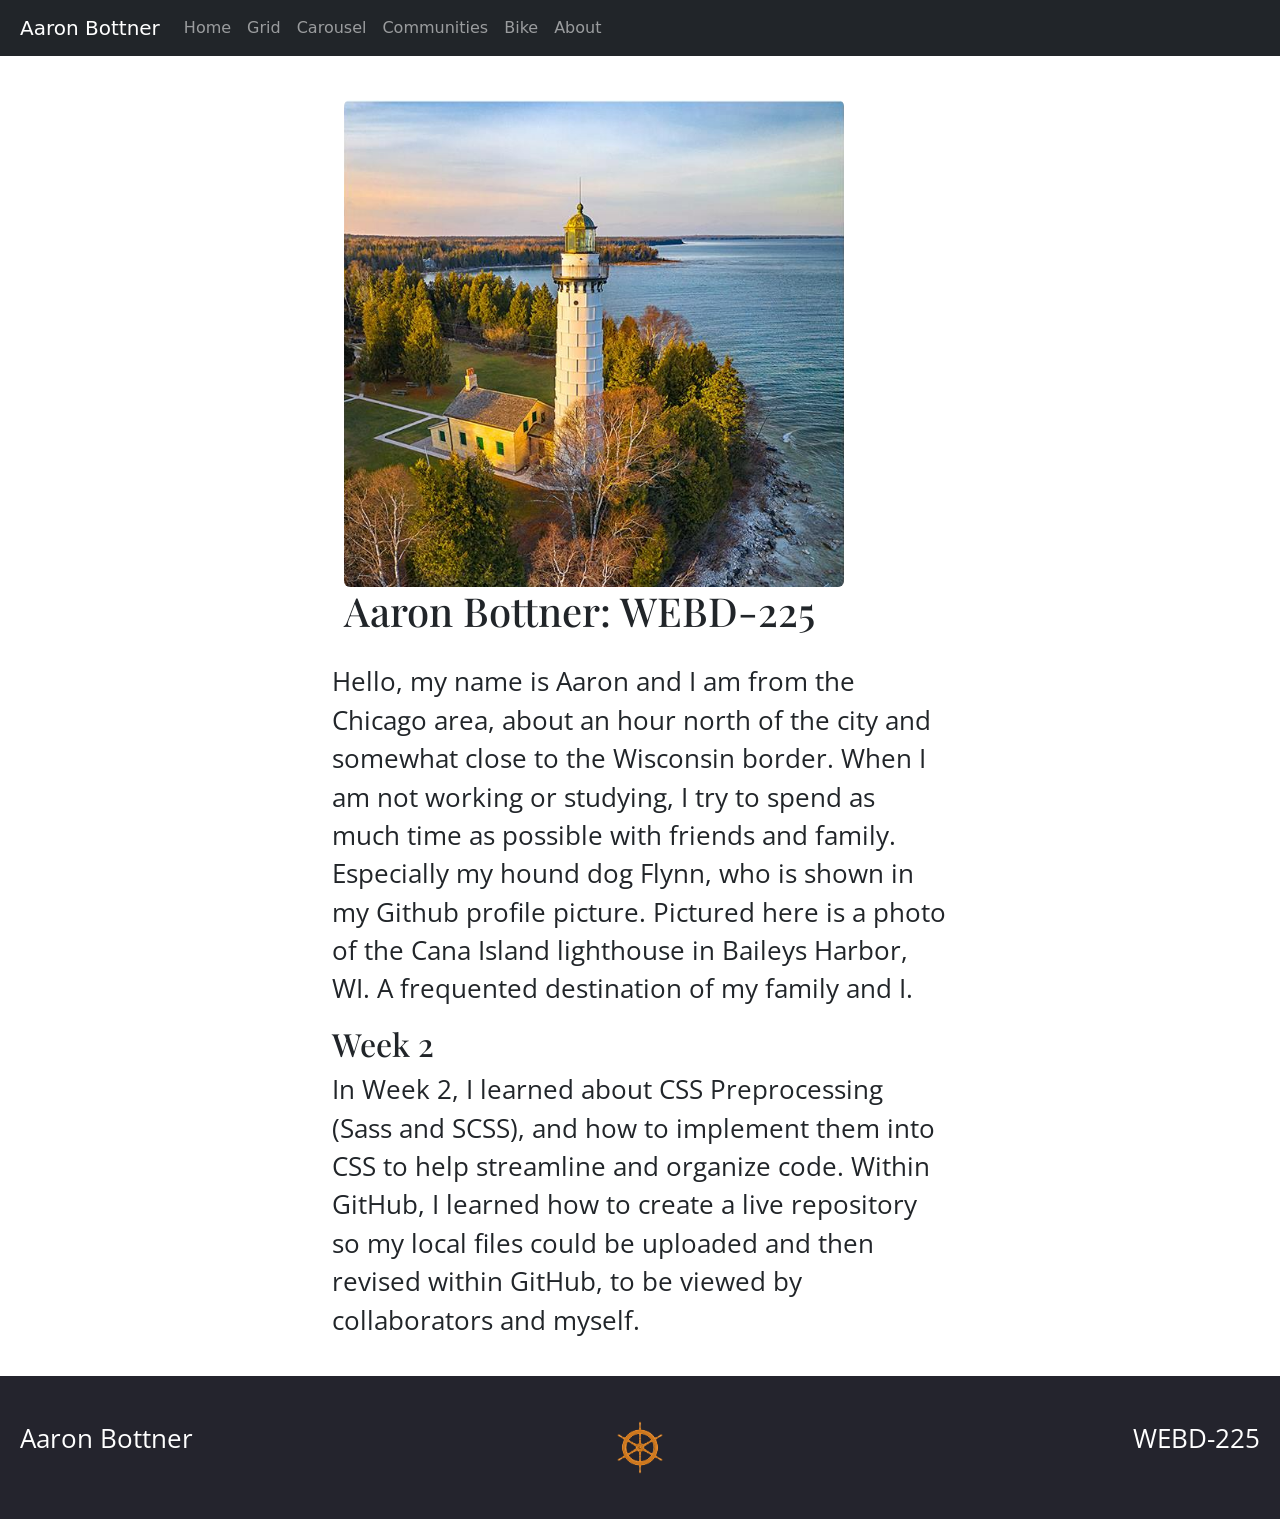
<file: index.html>
<!doctype html>
<html lang="en">
<head>
  <meta charset="utf-8">
  <meta name="viewport" content="width=device-width, initial-scale=1, shrink-to-fit=no">
  <meta name="description" content="">
  <meta name="author" content="">
  <title>Home: Aaron Bottner</title>
  <link rel="icon" href="images/favicon-64x64.png" sizes="any">
  <link rel="canonical" href="https://getbootstrap.com/docs/4.0/examples/starter-template/">
  <!-- Bootstrap core CSS -->
  <link href="css/styles.css" rel="stylesheet">

  <!-- Custom styles for this template -->
  <link href="https://cdn.jsdelivr.net/npm/bootstrap@5.3.2/dist/css/bootstrap.min.css" rel="stylesheet">
</head>
<body>
<nav class="navbar navbar-expand-md navbar-dark bg-dark fixed-top">

    <a class="navbar-brand" href="#">Aaron Bottner</a>

    <button class="navbar-toggler"
            type="button"
            data-bs-toggle="collapse"
            data-bs-target="#navbarsExampleDefault"
            aria-controls="navbarsExampleDefault"
            aria-expanded="false"
            aria-label="Toggle navigation">

        <span class="navbar-toggler-icon"></span>

    </button>

    <div class="collapse navbar-collapse" id="navbarsExampleDefault">

        <ul class="navbar-nav me-auto">

            <li class="nav-item">
                <a class="nav-link" href="index.html">Home</a>
            </li>

            <li class="nav-item">
                <a class="nav-link" href="grid.html">Grid</a>
            </li>

            <li class="nav-item">
                <a class="nav-link" href="carousel.html">Carousel</a>
            </li>

            <li class="nav-item">
                <a class="nav-link" href="communities.html">Communities</a>
            </li>

            <li class="nav-item">
                <a class="nav-link" href="bike.html">Bike</a>
            </li>

            <li class="nav-item">
                <a class="nav-link" href="about.html">About</a>
            </li>

        </ul>

    </div>
</nav>

<main role="main" class="container-fluid">

  <div class="container home_2col">
    <div class="row">
      <div class="col">
        <img src="images/canaisland_lighthouse.png" class="rounded d-block dibley" alt="Cana Island lighthouse with Lake Michigan in background">
      </div>
      <div class="col">
        <h1>Aaron Bottner: WEBD-225</h1>
      </div>
    </div>
  </div><!--end 2col-->

  <p> Hello, my name is Aaron and I am from the Chicago area, about an hour north of the city and somewhat close to the Wisconsin border. When I am not working or studying, I try to spend as much time as possible with friends and family. Especially my hound dog Flynn, who is shown in my Github profile picture. Pictured here is a photo of the Cana Island lighthouse in Baileys Harbor, WI. A frequented destination of my family and I.</p>
<article>
  <h2>Week 2</h2>
  <p>In Week 2, I learned about CSS Preprocessing (Sass and SCSS), and how to implement them into CSS to help streamline and organize code. Within GitHub, I learned how to create a live repository so my local files could be uploaded and then revised within GitHub, to be viewed by collaborators and myself.</p>
</main><!-- /.container -->

  <footer>
          <p>Aaron Bottner</p>
          <a href="index.html">
        <img src="images/shipwheel.png" alt="Wooden ship wheel">
    </a>
          <p>WEBD-225</p>
      </footer>

<!-- Bootstrap core JavaScript
================================================== -->
<!-- Placed at the end of the document so the pages load faster -->
<script src="https://code.jquery.com/jquery-3.2.1.slim.min.js" integrity="sha384-KJ3o2DKtIkvYIK3UENzmM7KCkRr/rE9/Qpg6aAZGJwFDMVNA/GpGFF93hXpG5KkN" crossorigin="anonymous"></script>
<script src="https://cdn.jsdelivr.net/npm/popper.js@1.12.9/dist/umd/popper.min.js" integrity="sha384-ApNbgh9B+Y1QKtv3Rn7W3mgPxhU9K/ScQsAP7hUibX39j7fakFPskvXusvfa0b4Q" crossorigin="anonymous"></script>
<script src="https://cdn.jsdelivr.net/npm/bootstrap@5.3.3/dist/js/bootstrap.bundle.min.js" integrity="sha384-YvpcrYf0tY3lHB60NNkmXc5s9fDVZLESaAA55NDzOxhy9GkcIdslK1eN7N6jIeHz" crossorigin="anonymous"></script>

</body>
</html>
</file>
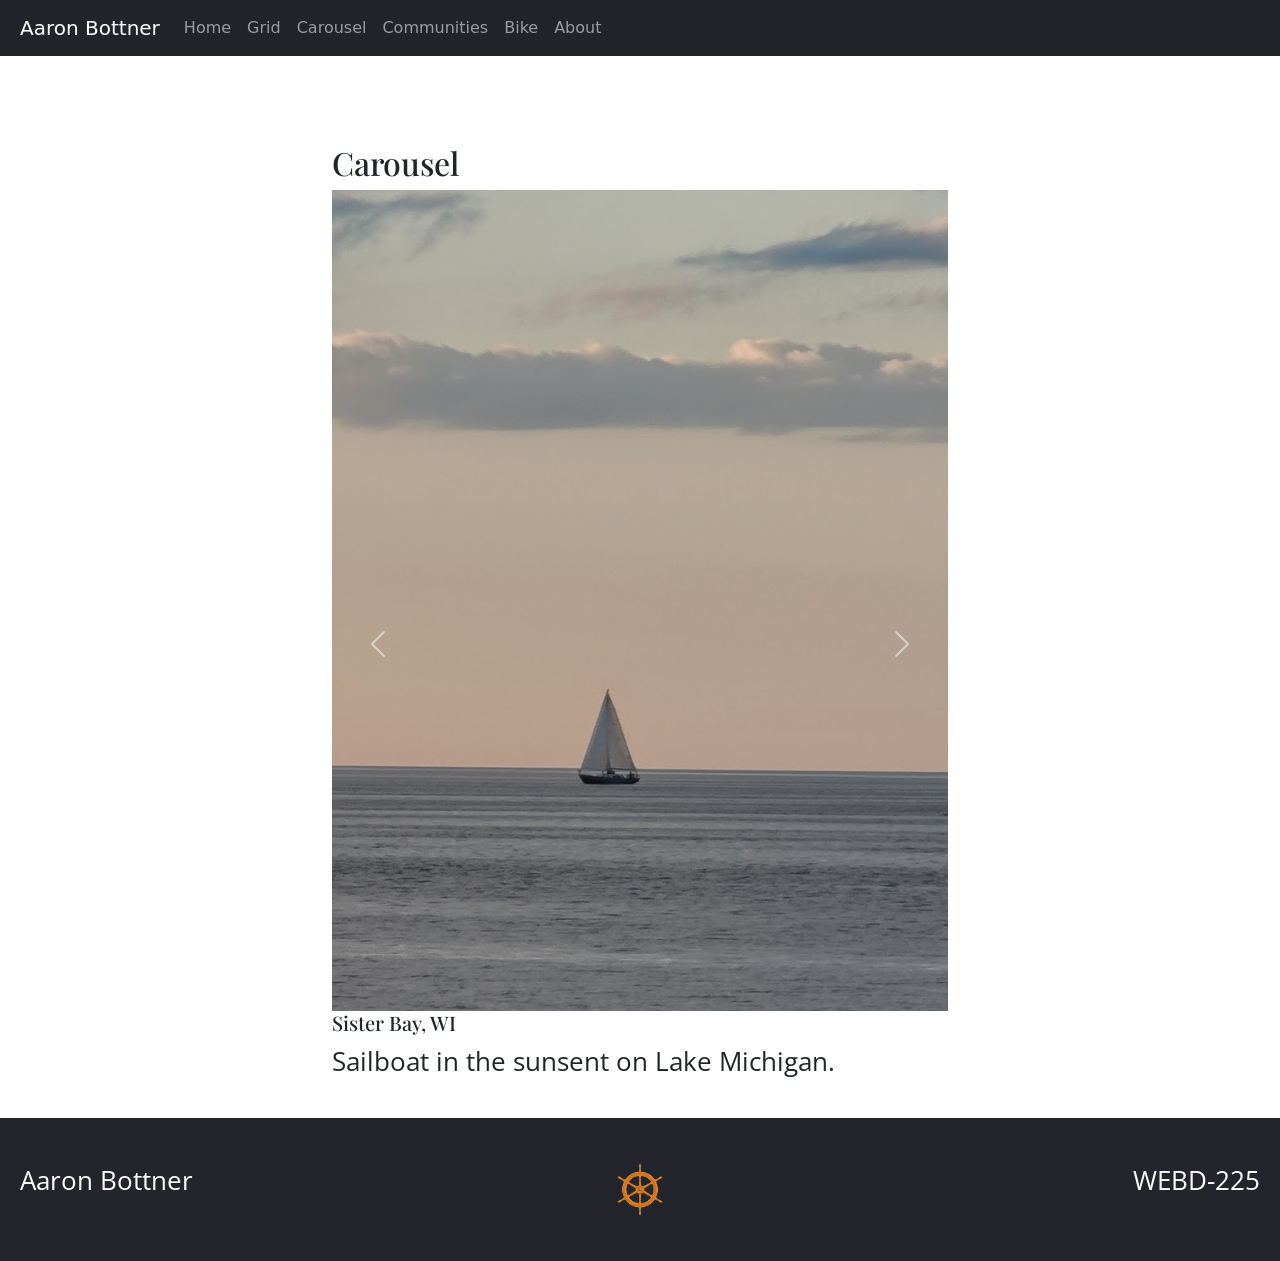
<file: carousel.html>
<!doctype html>
<html lang="en">
<head>
  <meta charset="utf-8">
  <meta name="viewport" content="width=device-width, initial-scale=1, shrink-to-fit=no">
  <title>Carousel: Aaron Bottner</title>
  <link rel="icon" href="images/favicon-64x64.png" sizes="any">
  <!-- Bootstrap core CSS (match version with the JS below) -->
  <link href="https://cdn.jsdelivr.net/npm/bootstrap@5.3.3/dist/css/bootstrap.min.css" rel="stylesheet">
  <link href="css/styles.css" rel="stylesheet">
</head>
<body>
<nav class="navbar navbar-expand-md navbar-dark bg-dark fixed-top">
  <a class="navbar-brand" href="#">Aaron Bottner</a>
  <!-- Bootstrap 5 attributes: data-bs-toggle / data-bs-target -->
  <button class="navbar-toggler" type="button" data-bs-toggle="collapse" data-bs-target="#navbarsExampleDefault" aria-controls="navbarsExampleDefault" aria-expanded="false" aria-label="Toggle navigation">
    <span class="navbar-toggler-icon"></span>
  </button>
  <div class="collapse navbar-collapse" id="navbarsExampleDefault">
    <!-- Bootstrap 5 margin utility: me-auto -->
    <ul class="navbar-nav me-auto">
      <li class="nav-item active">
        <a class="nav-link" href="index.html">Home</a>
      </li>
      <li class="nav-item">
        <a class="nav-link" href="grid.html">Grid</a>
      </li>
      <li class="nav-item">
        <a class="nav-link" href="carousel.html">Carousel</a>
      </li>
      <li class="nav-item">
                <a class="nav-link" href="communities.html">Communities</a>
            </li>
      <li class="nav-item">
                <a class="nav-link" href="bike.html">Bike</a>
            </li>
      <li class="nav-item">
        <a class="nav-link" href="about.html">About</a>
      </li>
    </ul>
  </div>
</nav>

<main role="main" class="container-fluid mt-5 pt-3">
  <h2>Carousel</h2>

  <div id="carouselWeek4" class="carousel slide" data-bs-ride="carousel">
    <div class="carousel-inner">
      <div class="carousel-item active">
        <img src="images/sailboat.jpg" class="d-block w-100" alt="Sailboat on Lake Michigan">
        <h5>Sister Bay, WI</h5>
        <p>Sailboat in the sunsent on Lake Michigan.</p>
      </div>
      <div class="carousel-item">
        <img src="images/shiplight.jpg" class="d-block w-100" alt="Shiplight hanging with Lake Michigan background">
        <h5>Washington Island, WI</h5>
        <p>Shiplight aboard a car ferry to Washington Island.</p>
      </div>
      <div class="carousel-item">
        <img src="images/tree.jpg" class="d-block w-100" alt="Redwood from below, sun shining through">
        <h5>Redwoods State Park</h5>
        <p>Sunlight beating through the redwoods.</p>
      </div>
      <div class="carousel-item">
        <img src="images/tree_2.jpg" class="d-block w-100" alt="Tree covered in fungi">
        <h5>Redwoods State Park</h5>
        <p>Colony of Shelf Mushrooms on an old redwood.</p>
      </div>
    </div>

    <button class="carousel-control-prev" type="button" data-bs-target="#carouselWeek4" data-bs-slide="prev">
      <span class="carousel-control-prev-icon" aria-hidden="true"></span>
      <span class="visually-hidden">Previous</span>
    </button>
    <button class="carousel-control-next" type="button" data-bs-target="#carouselWeek4" data-bs-slide="next">
      <span class="carousel-control-next-icon" aria-hidden="true"></span>
      <span class="visually-hidden">Next</span>
    </button>
  </div>
</main>

  <footer>
          <p>Aaron Bottner</p>
          <a href="index.html">
        <img src="images/shipwheel.png" alt="Wooden ship wheel">
    </a>
          <p>WEBD-225</p>
      </footer>

<!-- Bootstrap 5 -->
<script src="https://cdn.jsdelivr.net/npm/bootstrap@5.3.3/dist/js/bootstrap.bundle.min.js"></script>
</body>
</html>
</file>
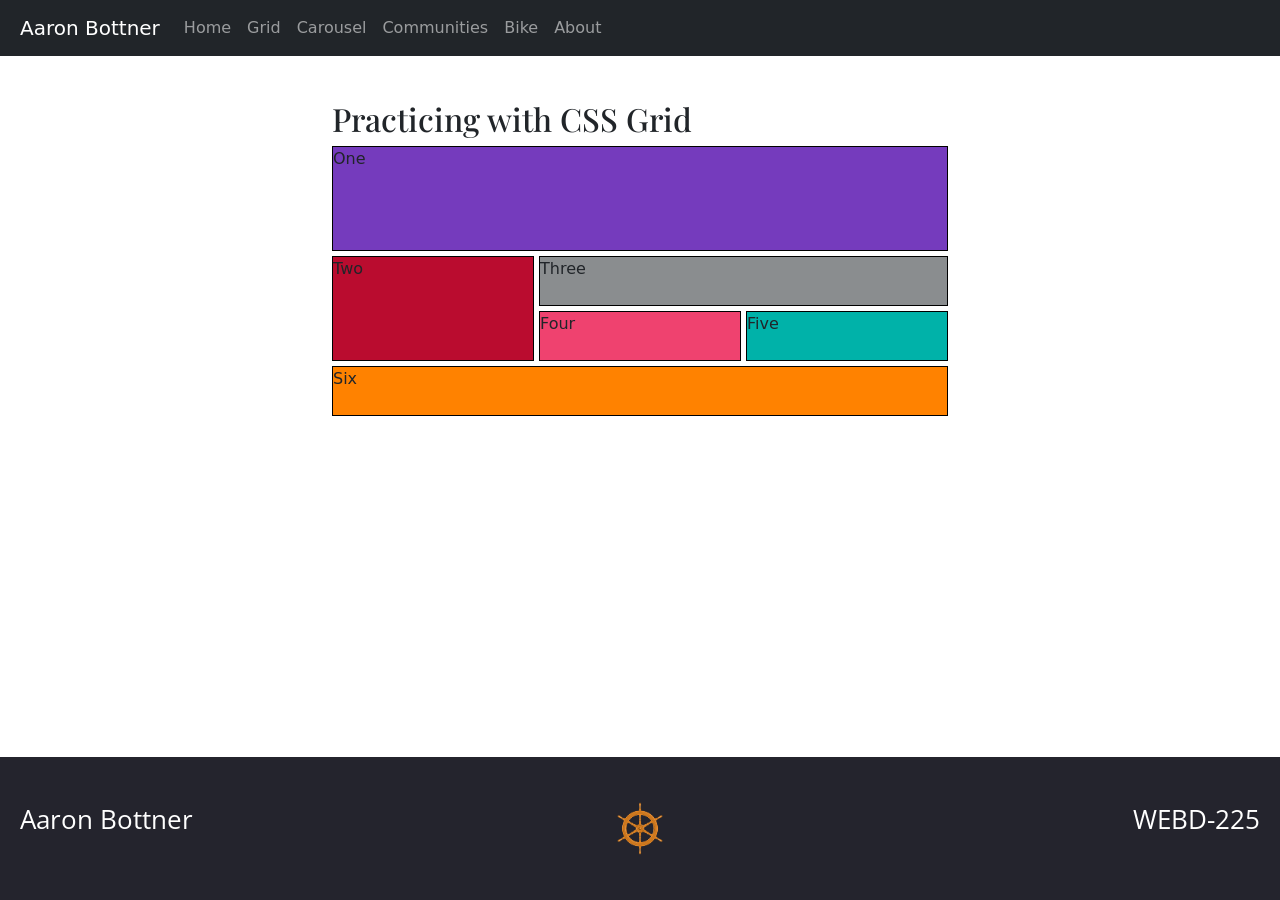
<file: grid.html>
<!doctype html>
<html lang="en">
<head>
  <meta charset="utf-8">
  <meta name="viewport" content="width=device-width, initial-scale=1, shrink-to-fit=no">
  <meta name="description" content="">
  <meta name="author" content="">
  <title>Grid: Aaron Bottner</title>
  <link rel="icon" href="images/favicon-64x64.png" sizes="any">
  <link rel="canonical" href="https://getbootstrap.com/docs/4.0/examples/starter-template/">
  <!-- Bootstrap core CSS -->
  <link href="css/styles.css" rel="stylesheet">

  <!-- Custom styles for this template -->
  <link href="https://cdn.jsdelivr.net/npm/bootstrap@5.3.2/dist/css/bootstrap.min.css" rel="stylesheet">
</head>
<body>
<nav class="navbar navbar-expand-md navbar-dark bg-dark fixed-top">
  <a class="navbar-brand" href="#">Aaron Bottner</a>
  <button class="navbar-toggler" type="button" data-toggle="collapse" data-target="#navbarsExampleDefault" aria-controls="navbarsExampleDefault" aria-expanded="false" aria-label="Toggle navigation">
    <span class="navbar-toggler-icon"></span>
  </button>
  <div class="collapse navbar-collapse" id="navbarsExampleDefault">
    <ul class="navbar-nav mr-auto">
      <li class="nav-item active">
        <a class="nav-link" href="index.html">Home</a>
      </li>
      <li class="nav-item active">
        <a class="nav-link" href="grid.html">Grid</a>
      </li>
      <li class="nav-item">
        <a class="nav-link" href="carousel.html">Carousel</a>
      </li>
      <li class="nav-item">
                <a class="nav-link" href="communities.html">Communities</a>
            </li>
      <li class="nav-item">
                <a class="nav-link" href="bike.html">Bike</a>
            </li>
      <li class="nav-item">
        <a class="nav-link" href="about.html">About</a>
      </li>
    </ul>
  </div>
</nav>

<main role="main" class="container-fluid">

  <h2>Practicing with CSS Grid</h2>
  <div class="wrapper">
    <div class="box1">One</div>
    <div class="box2">Two</div>
    <div class="box3">Three</div>
    <div class="box4">Four</div>
    <div class="box5">Five</div>
    <div class="box6">Six</div>
  </div>

</main><!-- /.container -->

  <footer>
          <p>Aaron Bottner</p>
          <a href="index.html">
        <img src="images/shipwheel.png" alt="Wooden ship wheel">
    </a>
          <p>WEBD-225</p>
      </footer>

<!-- Bootstrap core JavaScript
================================================== -->
<!-- Placed at the end of the document so the pages load faster -->
<script src="https://code.jquery.com/jquery-3.2.1.slim.min.js" integrity="sha384-KJ3o2DKtIkvYIK3UENzmM7KCkRr/rE9/Qpg6aAZGJwFDMVNA/GpGFF93hXpG5KkN" crossorigin="anonymous"></script>
<script src="https://cdn.jsdelivr.net/npm/popper.js@1.12.9/dist/umd/popper.min.js" integrity="sha384-ApNbgh9B+Y1QKtv3Rn7W3mgPxhU9K/ScQsAP7hUibX39j7fakFPskvXusvfa0b4Q" crossorigin="anonymous"></script>
<script src="https://cdn.jsdelivr.net/npm/bootstrap@4.0.0/dist/js/bootstrap.min.js" integrity="sha384-JZR6Spejh4U02d8jOt6vLEHfe/JQGiRRSQQxSfFWpi1MquVdAyjUar5+76PVCmYl" crossorigin="anonymous"></script>
</body>
</html>
</file>
<file: css/styles.css>
@import url('https://fonts.googleapis.com/css2?family=Open+Sans:wght@300&family=Playfair+Display&display=swap');


/*GLOBAL*/
body {
    padding-top: 5rem;
    min-height: 100vh;
    display: flex;
    flex-direction: column;
}

h1,h2,h3,h4,h5,h6 {
    font-family: 'Playfair Display', serif;
}


main {
    padding: 20px;
    flex: 1;
}

main.container-fluid {
    width: 50%;
}

p {
    font-family: 'Open Sans', sans-serif;
    font-size: 1.6rem;
}

nav {
    margin-bottom: 0;
}

.navbar-brand {
    margin-left: 20px;
}

button.navbar-toggler{
margin-right: 10px;
}

.home_2col {
    margin-bottom: 20px;
}

img.dibley {
    width: 500px;
    height: auto;
}

@media (max-width: 600px) {
    img.dibley {
        width: 250px;
        height: auto;
    }
}

.wrapper {
  display: grid;
  grid-template-columns: repeat(3, 1fr);
  grid-template-rows: repeat(5, 50px);
  grid-gap: 5px;
  column-rule: 5px solid white;
  row-rule: 5px solid white;
  justify-content: center;
}

.box1 {
  grid-column: 1 / 4;
  grid-row: 1 / 3;
  background-color: #753bbd;
  border: 1px solid black;
}

.box2 {
  grid-column: 1;
  grid-row: 3 / 5;
  background-color: #ba0c2f;
  border: 1px solid black;
}

.box3 {
  grid-column: 2 / 4;
  grid-row: 3;
  background-color: #8a8d8f;
  border: 1px solid black;
}

.box4 {
  grid-column: 2 / 3;
  grid-row: 4;
  background-color: #ef426f;
  border: 1px solid black;
}

.box5 {
  grid-column: 3 / 4;
  grid-row: 4;
  background-color: #00b2a9;
  border: 1px solid black;
}

.box6 {
  grid-column: 1 / 4;
  grid-row: 5;
  background-color: #ff8200; 
  border: 1px solid black;
}
/* container for community text and images */
.comm-content {
    max-width: 900px;
    margin: 0 auto;
    padding: 20px;
    text-align: center;
}

.comm-content p {
    font-size: 14px;
}

/* Town image container */
.town-images {
    width: 100%;
    display: flex;
    justify-content: center;
    align-items: center;
    margin-top: 30px;
    padding: 0 15px;
}

/* Responsive town images */
.town-images img {
    display: block;
    width: 100%;
    max-width: 800px;
    height: auto;
    object-fit: contain;
    margin: 0 auto;
    border: 3px solid black;
    border-radius: 10px;
}
/* button selection transition, hover, and active selection color */
#townList .btn {
    border: 2px solid black !important;
    background-color: white !important;
    color: black !important;
    transition: 0.2s;
}

#townList .btn:hover {
    background-color: black !important;
    color: white !important;
}

#townList .btn:active {
    background-color: black !important;
    color: white !important;
    transform: scale(0.95);
}

.bike-content p {
    font-size: 16px;
}

.bike-content h1,
.bike-content p {
    max-width: 900px;
    margin: 0 auto;
    padding: 20px;
    text-align: center;
}

.move-bike {
    display: block;
    margin: 0 auto 20px;
}

#Bike {
    display: block;
    width: 100%;
    max-width: 800px;
    height: auto;
    margin: 30px auto;
    position: relative;
    left: 0;
    transition: left 0.3s ease;
}
/* bike moving in 50px increments up to 300px */
#Bike.position-50 {
  left: 50px;
}

#Bike.position-100 {
  left: 100px;
}

#Bike.position-150 {
  left: 150px;
}

#Bike.position-200 {
  left: 200px;
}

#Bike.position-250 {
  left: 250px;
}

#Bike.position-300 {
  left: 300px;
}
/* mobile friendly adjustments */
@media (max-width: 600px) {

    /* page spacing */
    body {
        padding-top: 4.5rem;
    }

    main {
        padding: 10px;
    }

    /* Headings */
    h1 {
        font-size: 2rem;
        text-align: center;
    }

    h2 {
        font-size: 1.5rem;
    }

    /* Paragraphs */
    p {
        font-size: 1rem;
        line-height: 1.6;
    }

    /* Communities page */
    .comm-content {
        width: 95%;
        padding: 10px;
    }

    .comm-content h1 {
        font-size: 2rem;
    }

    .comm-content p {
        font-size: 15px;
        line-height: 1.6;
    }

    #townList {
        display: grid;
        grid-template-columns: 1fr 1fr;
        gap: 10px;
    }

    #townList .btn {
        width: 100%;
        padding: 10px 5px;
    }

    .town-images {
        width: 100%;
        padding: 0;
        margin-top: 20px;
    }

    .town-images img {
        display: block;
        width: 100%;
        max-width: 600px;
        height: auto;
        margin: 0 auto;
    }

    /* Bike page */
    .bike-content {
        width: 95%;
        padding: 10px;
    }

    .bike-content h1 {
        font-size: 2rem;
    }

    .bike-content p {
        font-size: 15px;
        line-height: 1.6;
    }

    .move-bike {
        width: 100%;
        max-width: 250px;
        margin: 0 auto 20px;
    }

    #Bike {
        width: 100%;
        max-width: 100%;
        height: auto;
    }

    /* Bike movement on smaller screens, 25px increments instead of 50px */
    #Bike.position-50 {
        left: 25px;
    }

    #Bike.position-100 {
        left: 50px;
    }

    #Bike.position-150 {
        left: 75px;
    }

    #Bike.position-200 {
        left: 100px;
    }

    #Bike.position-250 {
        left: 125px;
    }

    #Bike.position-300 {
        left: 150px;
    }

   /* Footer for mobile - centering and placing text, image, text */
    footer {
        grid-template-columns: 1fr;
        gap: 5px;
        text-align: center;
        padding: 10px;
    }

    footer p:first-child,
    footer p:last-child {
        text-align: center;
    }

    footer img {
        width: 100px;
        margin: 0 auto;
    }

    footer p {
        font-size: 14px;
        margin: 0;
    }
}

/* footer for desktop - aligning text left and right, adjusting image size */
footer {
    display: grid;
    grid-template-columns: 1fr auto 1fr;
    align-items: center;
    padding: 0 20px;
    background-color: #24242d;
}

footer p:first-child {
    text-align: left;
}

footer p:last-child {
    text-align: right;
}

footer img {
    width: 200px;
    max-width: 100%;
    height: auto;
}

footer p {
    color: #FFFFFF;
}
</file>
